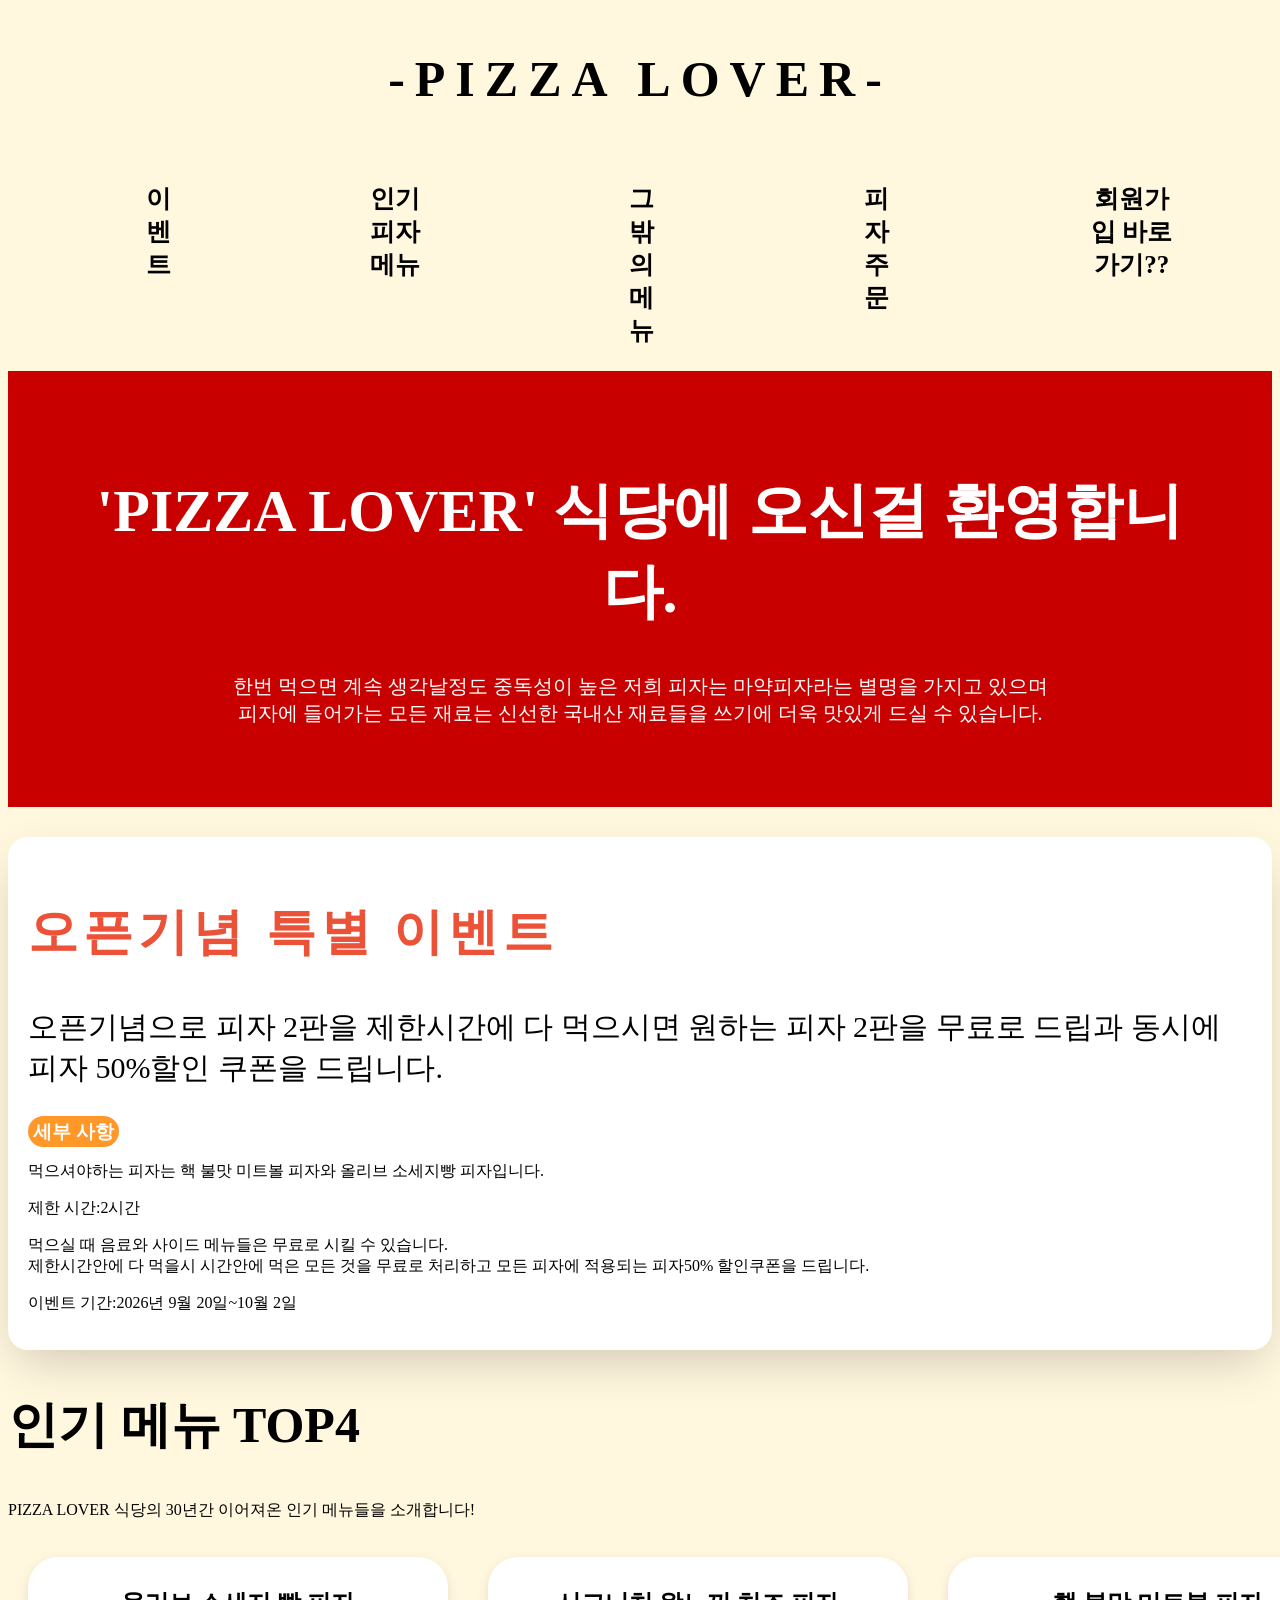
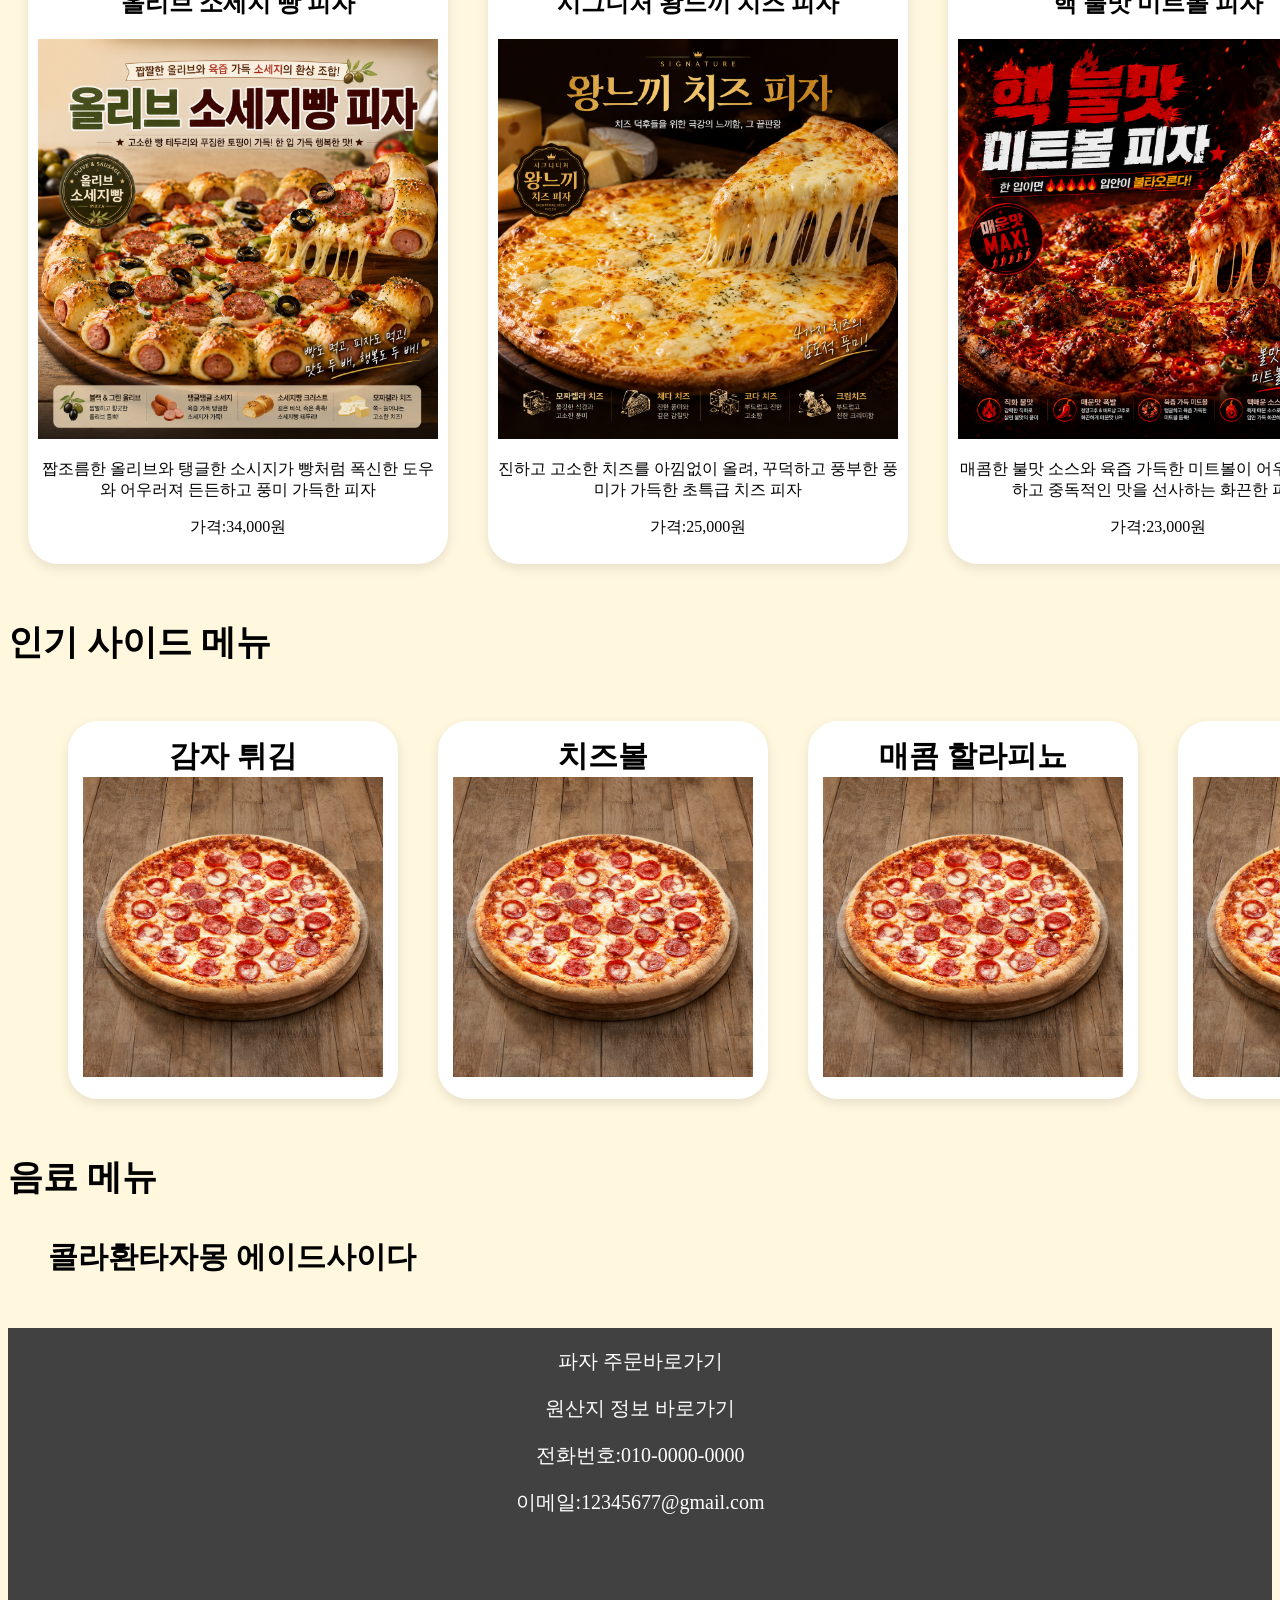
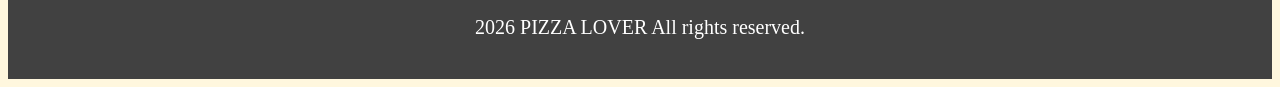
<file: index.html>
<!DOCTYPE html>
<html lang="kr">
<head>
  <meta charset="UTF-8">
  <meta name="viewport" content="width=device-width, initial-scale=1.0">
  <title>I love pizza!</title>
  <link rel="stylesheet" href="pizza.css">
</head>
<body>
  <p class="logo">-PIZZA LOVER-</p>
  <nav>
    <ul>
      <li><a href="#event">이벤트</a></li>
      <li><a href="#menu">인기 피자 메뉴</a></li>
      <li><a href="#side">그밖의 메뉴</a></li>    
      <li><a href="#order">피자 주문</a></li>
      <li><a href="#">회원가입 바로가기??</a></li>
    </ul>
  </nav>
<div class="welcome">
  <h1>'PIZZA LOVER' 식당에 오신걸 환영합니다.</h1>
  <p>한번 먹으면 계속 생각날정도 중독성이 높은 저희 피자는 마약피자라는 별명을 가지고 있으며<br>
     피자에 들어가는 모든 재료는 신선한 국내산 재료들을 쓰기에 더욱 맛있게 드실 수 있습니다.</p>
</div>

<div class="event">
  <h2 id="event">오픈기념 특별 이벤트</h2>
  <p class="e1">오픈기념으로 피자 2판을 제한시간에 다 먹으시면 원하는 피자 2판을 무료로 드립과 동시에 피자 50%할인 쿠폰을 드립니다.</p>
  <h3 class="detail">세부 사항</h3>
  <p>먹으셔야하는 피자는 핵 불맛 미트볼 피자와 올리브 소세지빵 피자입니다.</p>
  <p>제한 시간:2시간</p>
  <p>먹으실 때 음료와 사이드 메뉴들은 무료로 시킬 수 있습니다.<br>
     제한시간안에 다 먹을시 시간안에 먹은 모든 것을 무료로 처리하고 모든 피자에 적용되는 피자50% 할인쿠폰을 드립니다.</p>
  <p>이벤트 기간:2026년 9월 20일~10월 2일</p>
</div>

<div class="amenu">
  <div>
  <h2 id="menu">인기 메뉴 TOP4</h2>
  <p>PIZZA LOVER 식당의 30년간 이어져온 인기 메뉴들을 소개합니다!</p>
  </div>
  <div class="abmenu">
  <div class="sausages">
    <h2>올리브 소세지 빵 피자</h2>
     <img src="img.html/올소세피자.png" alt="올리브 소세지 빵 피자" width="400px">
     <p>짭조름한 올리브와 탱글한 소시지가 빵처럼 폭신한 도우와 어우러져 든든하고 풍미 가득한 피자</p>
     <p>가격:34,000원</p>
  </div>
  <div class="king-cheese">
    <h2>시그니처 왕느끼 치즈 피자</h2>
    <img src="img.html/왕느끼 피자.png" alt="왕느끼 피자" width="400px;">
    <p>진하고 고소한 치즈를 아낌없이 올려, 꾸덕하고 풍부한 풍미가 가득한 초특급 치즈 피자</p>
    <p>가격:25,000원</p>
  </div>
  <div class="hot-meatball">
    <h2>핵 불맛 미트볼 피자</h2>
    <img src="img.html/불미트볼 피자.png" alt="불맛 미트볼 피자" width="400px">
    <p>매콤한 불맛 소스와 육즙 가득한 미트볼이 어우러져 강렬하고 중독적인 맛을 선사하는 화끈한 피자</p>
    <p>가격:23,000원</p>
  </div>
  <div class="broccoli">
   <h2>순한맛 브로콜리 피자</h2>
   <img src="img.html/브로콜 피자.png" alt="브로콜리 피자" width="400px">
   <p>부드럽고 담백한 치즈 위에 신선한 브로콜리를 듬뿍 올려 깔끔하고 편안한 맛을 즐길 수 있는 피자</p>
   <p>가격:12,000원</p>
  </div>
  </div>
 </div>

 <div class="aside">
  <h3 id="side">인기 사이드 메뉴</h3>
  <ul>
    <div class="fry">
    <li>감자 튀김</li>
    <img src="img.html/piz.jpg" width="300px">
    </div>
    <div class="fry">
    <li>치즈볼</li>
    <img src="img.html/piz.jpg" width="300px">
    </div>
    <div class="fry">
    <li>매콤 할라피뇨</li>
    <img src="img.html/piz.jpg" width="300px">
    </div>
    <div class="fry">
    <li>샐러드</li>
    <img src="img.html/piz.jpg" width="300px">
    </div>
    <div class="fry">
    <li>스파게티</li>
    <img src="img.html/piz.jpg" width="300px">
    </div>
  </ul>
  <h3>음료 메뉴</h3>
  <ul>
    <li>콜라</li>
    <li>환타</li>
    <li>자몽 에이드</li>
    <li>사이다</li>
  </ul>
</div>

<footer id="order">
  <a href="pizzza-order.html" target="_blank">파자 주문바로가기</a>

  <p><a href="piza-origin.html">원산지 정보 바로가기</a></p>

  <p>전화번호:<a href="tel:010-0000-0000">010-0000-0000</a></p>
  <p>이메일:<a href="mailto:12345677@gmail.com">12345677@gmail.com</a></p>
  <p class="f">2026 PIZZA LOVER All rights reserved.</p>
</footer>
  
</body>
</html>
</file>
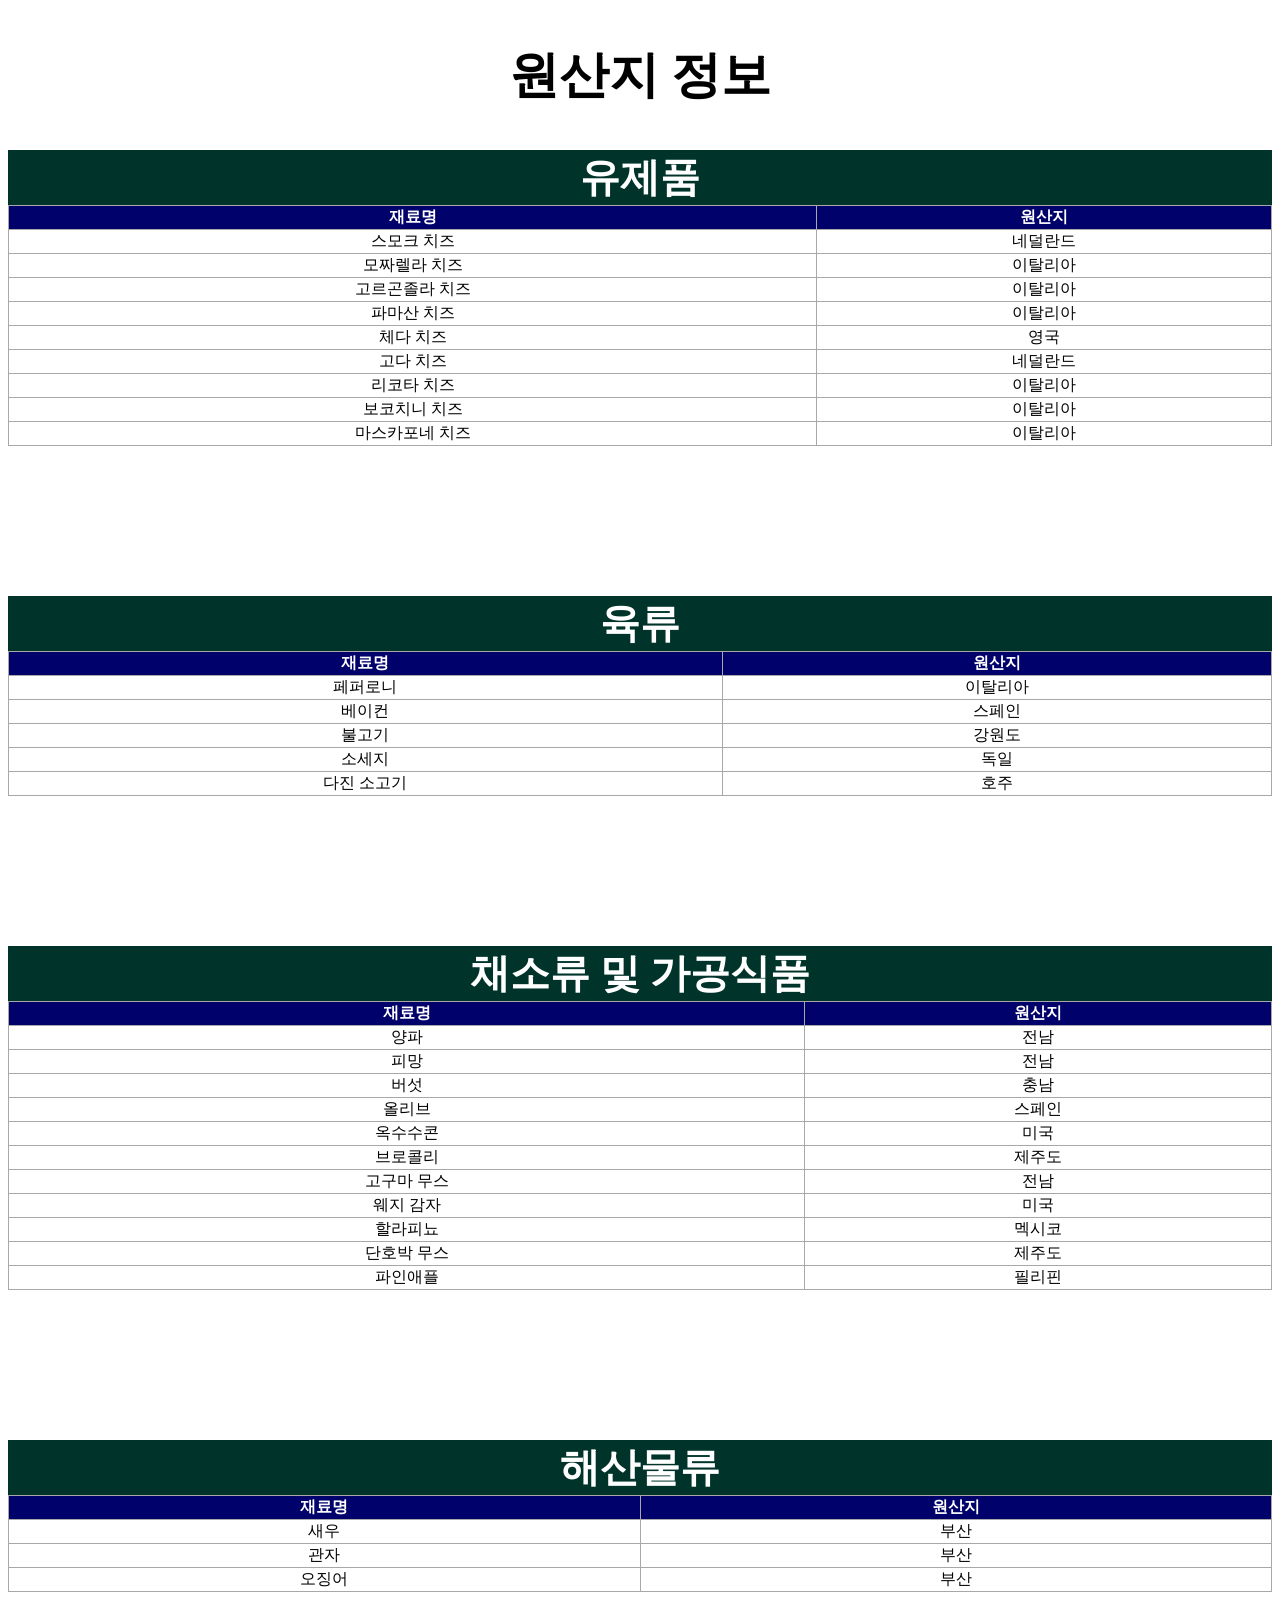
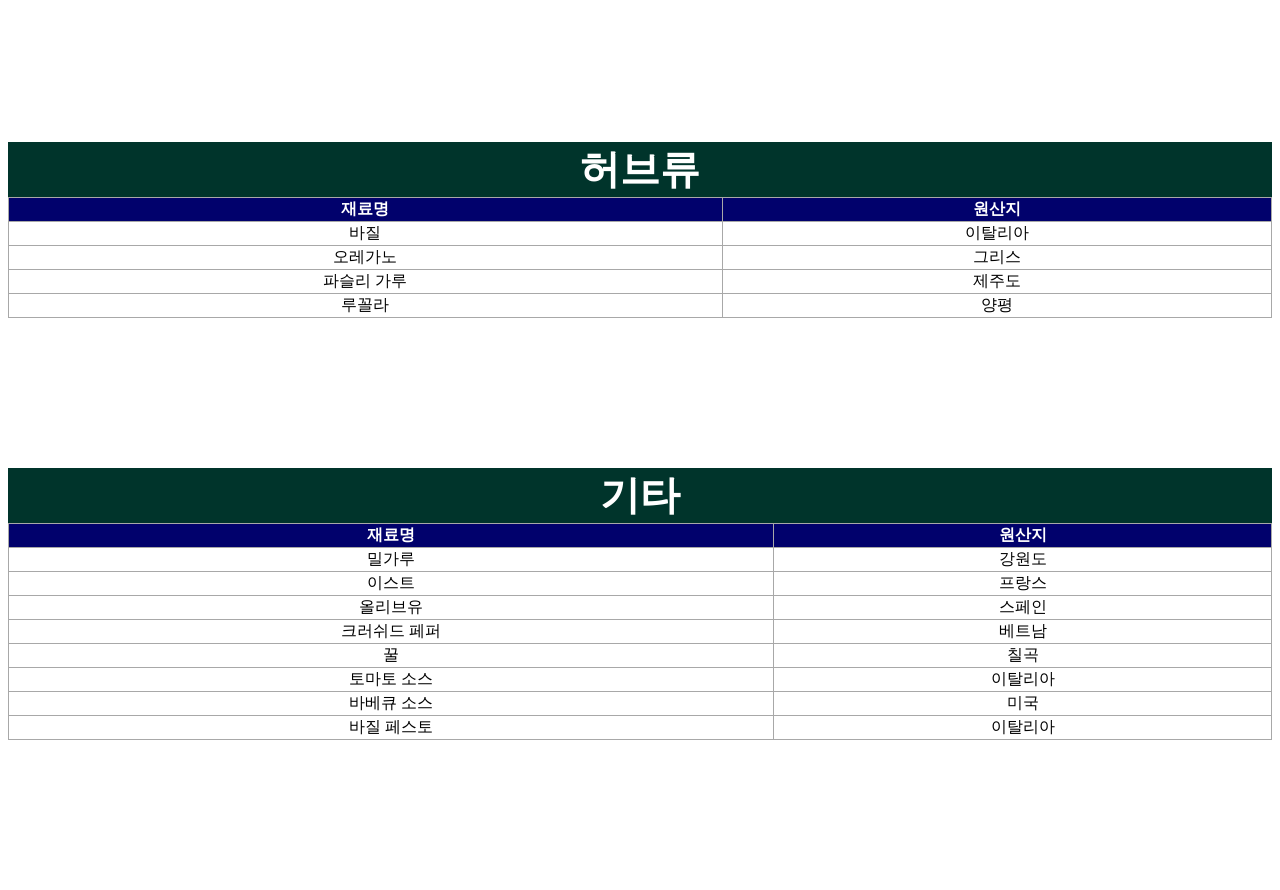
<file: piza-origin.html>
<!DOCTYPE html>
<html lang="en">
<head>
  <meta charset="UTF-8">
  <meta name="viewport" content="width=device-width, initial-scale=1.0">
  <title>피자 원산지 정보</title>
  <link rel="stylesheet" href="origin.css">
</head>
<body>
  <h2>원산지 정보</h2>
  <table>
    <caption>유제품</caption>
    <tr>
      <th>재료명</th>
      <th>원산지</th>
    </tr>
    <tr>
      <td>스모크 치즈</td>
      <td>네덜란드</td>
    </tr>
    <tr>
      <td>모짜렐라 치즈</td>
      <td>이탈리아</td>
    </tr>
    <tr>
      <td>고르곤졸라 치즈</td>
      <td>이탈리아</td>
    </tr>
    <tr>
      <td>파마산 치즈</td>
      <td>이탈리아</td>
    </tr>
    <tr>
      <td>체다 치즈</td>
      <td>영국</td>
    </tr>
    <tr>
      <td>고다 치즈</td>
      <td>네덜란드</td>
    </tr>
    <tr>
      <td>리코타 치즈</td>
      <td>이탈리아</td>
    </tr>
    <tr>
      <td>보코치니 치즈</td>
      <td>이탈리아</td>
    </tr>
    <tr>
      <td>마스카포네 치즈</td>
      <td>이탈리아</td>
    </tr>
  </table>


  <table>
    <caption>육류</caption>
    <tr>
      <th>재료명</th>
      <th>원산지</th>
    </tr>
     <tr>
      <td>페퍼로니</td>
      <td>이탈리아</td>
    </tr>
     <tr>
      <td>베이컨</td>
      <td>스페인</td>
    </tr>
     <tr>
      <td>불고기</td>
      <td>강원도</td>
    </tr>
     <tr>
      <td>소세지</td>
      <td>독일</td>
    </tr>
     <tr>
      <td>다진 소고기</td>
      <td>호주</td>
    </tr>
  </table>

  <table>
    <caption>채소류 및 가공식품</caption>
    <tr>
      <th>재료명</th>
      <th>원산지</th>
    </tr>
     <tr>
      <td>양파</td>
      <td>전남</td>
    </tr>
     <tr>
      <td>피망</td>
      <td>전남</td>
    </tr>
     <tr>
      <td>버섯</td>
      <td>충남</td>
    </tr>
     <tr>
      <td>올리브</td>
      <td>스페인</td>
    </tr>
     <tr>
      <td>옥수수콘</td>
      <td>미국</td>
    </tr>
     <tr>
      <td>브로콜리</td>
      <td>제주도</td>
    </tr>
     <tr>
      <td>고구마 무스</td>
      <td>전남</td>
    </tr>
     <tr>
      <td>웨지 감자</td>
      <td>미국</td>
    </tr>
    <tr>
      <td>할라피뇨</td>
      <td>멕시코</td>
    </tr>
    <tr>
      <td>단호박 무스</td>
      <td>제주도</td>
    </tr>
    <tr>
      <td>파인애플</td>
      <td>필리핀</td>
    </tr>
  </table>

  <table>
    <caption>해산물류</caption>
    <tr>
      <th>재료명</th>
      <th>원산지</th>
    </tr>
     <tr>
      <td>새우</td>
      <td>부산</td>
    </tr>
     <tr>
      <td>관자</td>
      <td>부산</td>
    </tr>
     <tr>
      <td>오징어</td>
      <td>부산</td>
    </tr>
  </table>

  <table>
    <caption>허브류</caption>
    <tr>
      <th>재료명</th>
      <th>원산지</th>
    </tr>
     <tr>
      <td>바질</td>
      <td>이탈리아</td>
    </tr>
     <tr>
      <td>오레가노</td>
      <td>그리스</td>
    </tr>
     <tr>
      <td>파슬리 가루</td>
      <td>제주도</td>
    </tr>
     <tr>
      <td>루꼴라</td>
      <td>양평</td>
    </tr>
  </table>


   <table>
    <caption>기타</caption>
    <tr>
      <th>재료명</th>
      <th>원산지</th>
    </tr>
     <tr>
      <td>밀가루</td>
      <td>강원도</td>
    </tr>
     <tr>
      <td>이스트</td>
      <td>프랑스</td>
    </tr>
     <tr>
      <td>올리브유</td>
      <td>스페인</td>
    </tr>
     <tr>
      <td>크러쉬드 페퍼</td>
      <td>베트남</td>
    </tr>
    <tr>
      <td>꿀</td>
      <td>칠곡</td>
    </tr>
    <tr>
      <td>토마토 소스</td>
      <td>이탈리아</td>
    </tr>
     <tr>
      <td>바베큐 소스</td>
      <td>미국</td>
    </tr>
     <tr>
      <td>바질 페스토</td>
      <td>이탈리아</td>
    </tr>
  </table>
</body>
</html>
</file>
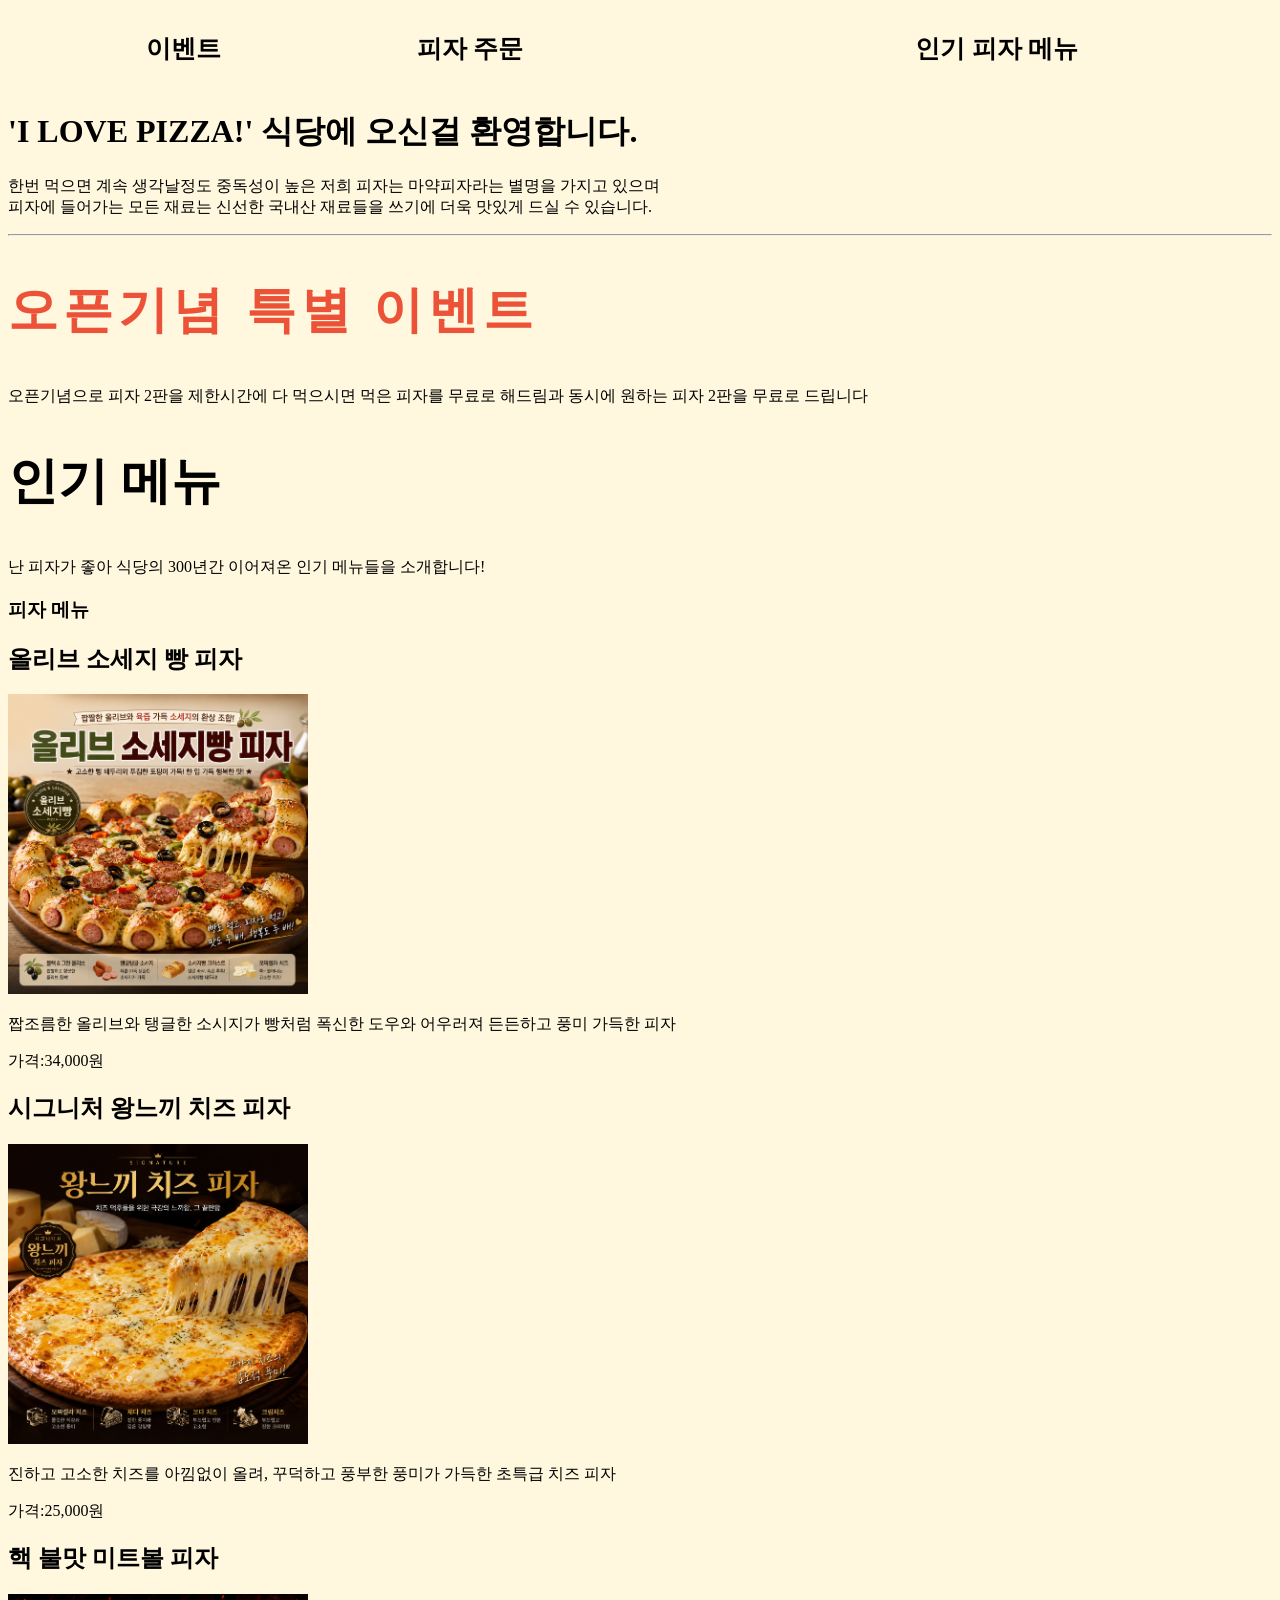
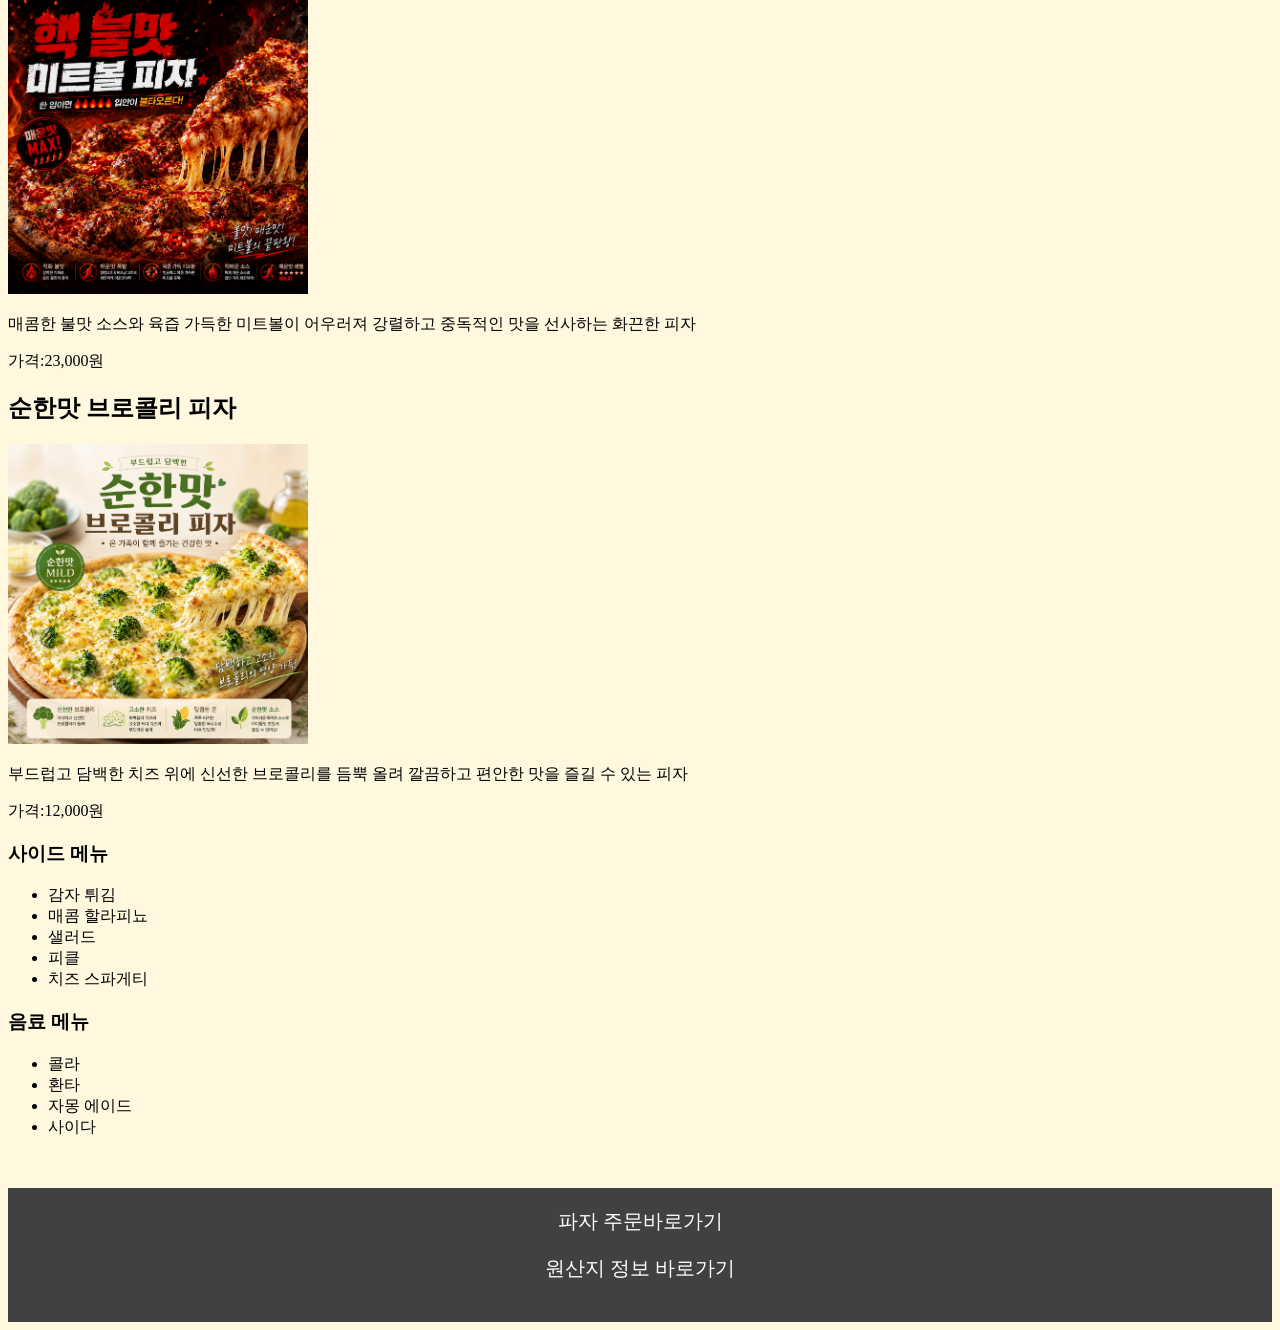
<file: pizza.html>
<!DOCTYPE html>
<html lang="kr">
<head>
  <meta charset="UTF-8">
  <meta name="viewport" content="width=device-width, initial-scale=1.0">
  <title>I love pizza!</title>
  <link rel="stylesheet" href="pizza.css">
</head>
<body>
  <nav>
    <ul>
      <li><a href="#event">이벤트</a></li>
      <li><a href="#order">피자 주문</a></li>
      <li><a></a></li>
      <li><a href="#menu">인기 피자 메뉴</a></li>
    </ul>
  </nav>

  <h1>'I LOVE PIZZA!' 식당에 오신걸 환영합니다.</h1>
  <p>한번 먹으면 계속 생각날정도 중독성이 높은 저희 피자는 마약피자라는 별명을 가지고 있으며<br>
     피자에 들어가는 모든 재료는 신선한 국내산 재료들을 쓰기에 더욱 맛있게 드실 수 있습니다.</p>

  <hr>

<div>
  <h2 id="event">오픈기념 특별 이벤트</h2>
  <p>오픈기념으로 피자 2판을 제한시간에 다 먹으시면 먹은 피자를 무료로 해드림과 동시에 원하는 피자 2판을 무료로 드립니다</p>
</div>

  <h2 id="menu">인기 메뉴</h2>
  <p>난 피자가 좋아 식당의 300년간 이어져온 인기 메뉴들을 소개합니다!</p>
  <h3>피자 메뉴</h3>
  <div>
    <h2>올리브 소세지 빵 피자</h2>
     <img src="img.html/올소세피자.png" alt="올리브 소세지 빵 피자" width="300px">
     <p>짭조름한 올리브와 탱글한 소시지가 빵처럼 폭신한 도우와 어우러져 든든하고 풍미 가득한 피자</p>
     <p>가격:34,000원</p>
  </div>
  <div>
    <h2>시그니처 왕느끼 치즈 피자</h2>
    <img src="img.html/왕느끼 피자.png" alt="왕느끼 피자" width="300px;">
    <p>진하고 고소한 치즈를 아낌없이 올려, 꾸덕하고 풍부한 풍미가 가득한 초특급 치즈 피자</p>
    <p>가격:25,000원</p>
  </div>
  <div>
    <h2>핵 불맛 미트볼 피자</h2>
    <img src="img.html/불미트볼 피자.png" alt="불맛 미트볼 피자" width="300px">
    <p>매콤한 불맛 소스와 육즙 가득한 미트볼이 어우러져 강렬하고 중독적인 맛을 선사하는 화끈한 피자</p>
    <p>가격:23,000원</p>
 </div>
 <div>
  <h2>순한맛 브로콜리 피자</h2>
  <img src="img.html/브로콜 피자.png" alt="브로콜리 피자" width="300px">
  <p>부드럽고 담백한 치즈 위에 신선한 브로콜리를 듬뿍 올려 깔끔하고 편안한 맛을 즐길 수 있는 피자</p>
  <p>가격:12,000원</p>
 </div>
 
  <h3>사이드 메뉴</h3>
  <ul>
    <li>감자 튀김</li>
    <li>매콤 할라피뇨</li>
    <li>샐러드</li>
    <li>피클</li>
    <li>치즈 스파게티</li>
  </ul>
  <h3>음료 메뉴</h3>
  <ul>
    <li>콜라</li>
    <li>환타</li>
    <li>자몽 에이드</li>
    <li>사이다</li>
  </ul>


<footer id="order">
  <a href="pizzza order.html" target="_blank">파자 주문바로가기</a>

  <p><a href="piza origin.html">원산지 정보 바로가기</a></p>
</footer>
  
</body>
</html>
</file>
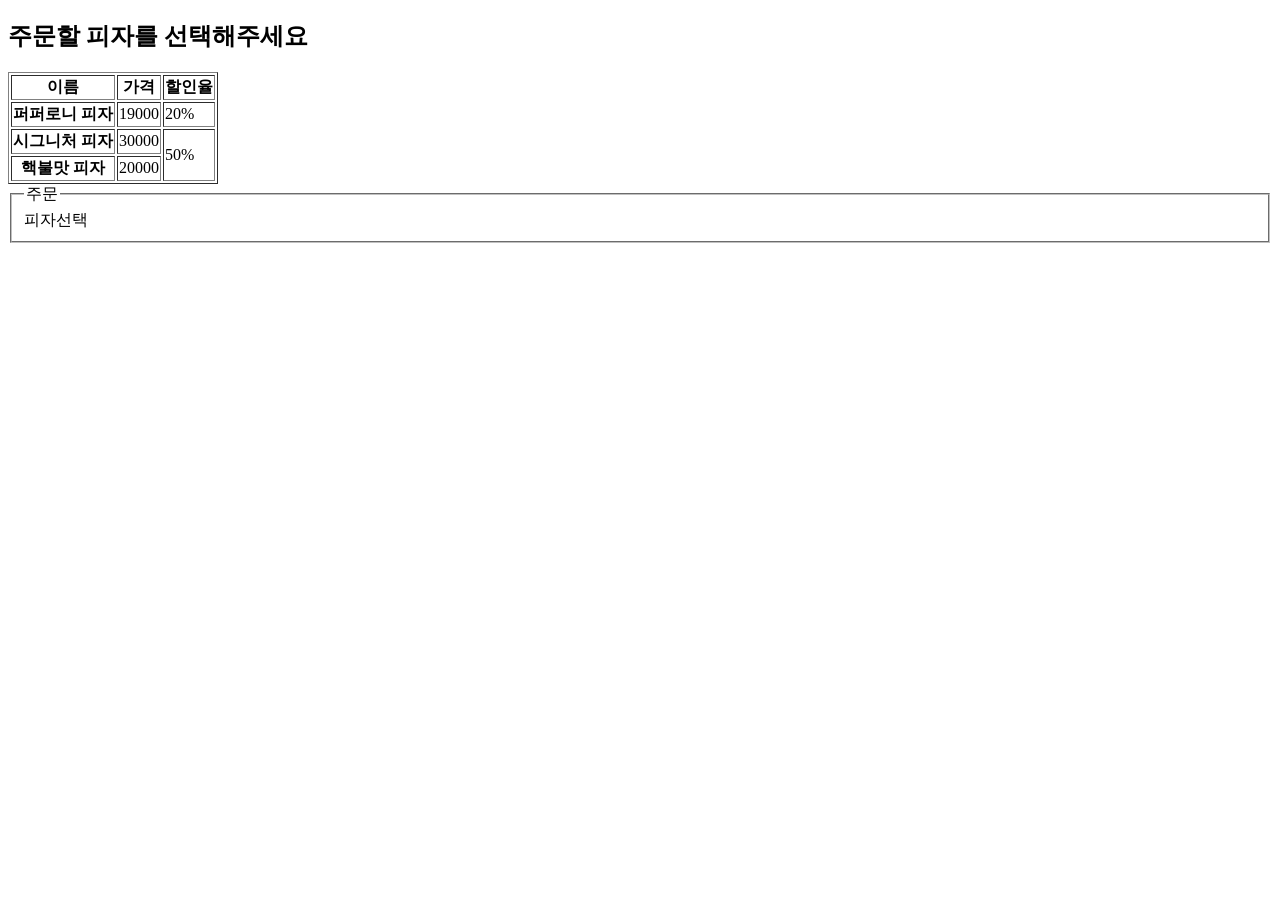
<file: pizzza order.html>
<!DOCTYPE html>
<html lang="en">
<head>
  <meta charset="UTF-8">
  <meta name="viewport" content="width=device-width, initial-scale=1.0">
  <title>피자 주문 창</title>
</head>
<body>
  <h2>주문할 피자를 선택해주세요</h2>
  <table  style border="1px">
    <tr>
      <th>이름</th>
      <th>가격</th>
      <th>할인율</th>
    </tr>
    <tr>
      <th>퍼퍼로니 피자</th>
      <td>19000</td>
      <td>20%</td>
    </tr>
    <tr>
      <th>시그니처 피자</th>
      <td>30000</td>
      <td rowspan="2">50%</td>
    </tr>
    <tr>
      <th>핵불맛 피자</th>
      <td>20000</td>
    </tr>
  </table>

  <from action="#" method="get">
    <fieldset>
      <legend>주문</legend>
      <label>피자선택</label>
    </fieldset>
  </from>
  
</body>
</html>
</file>
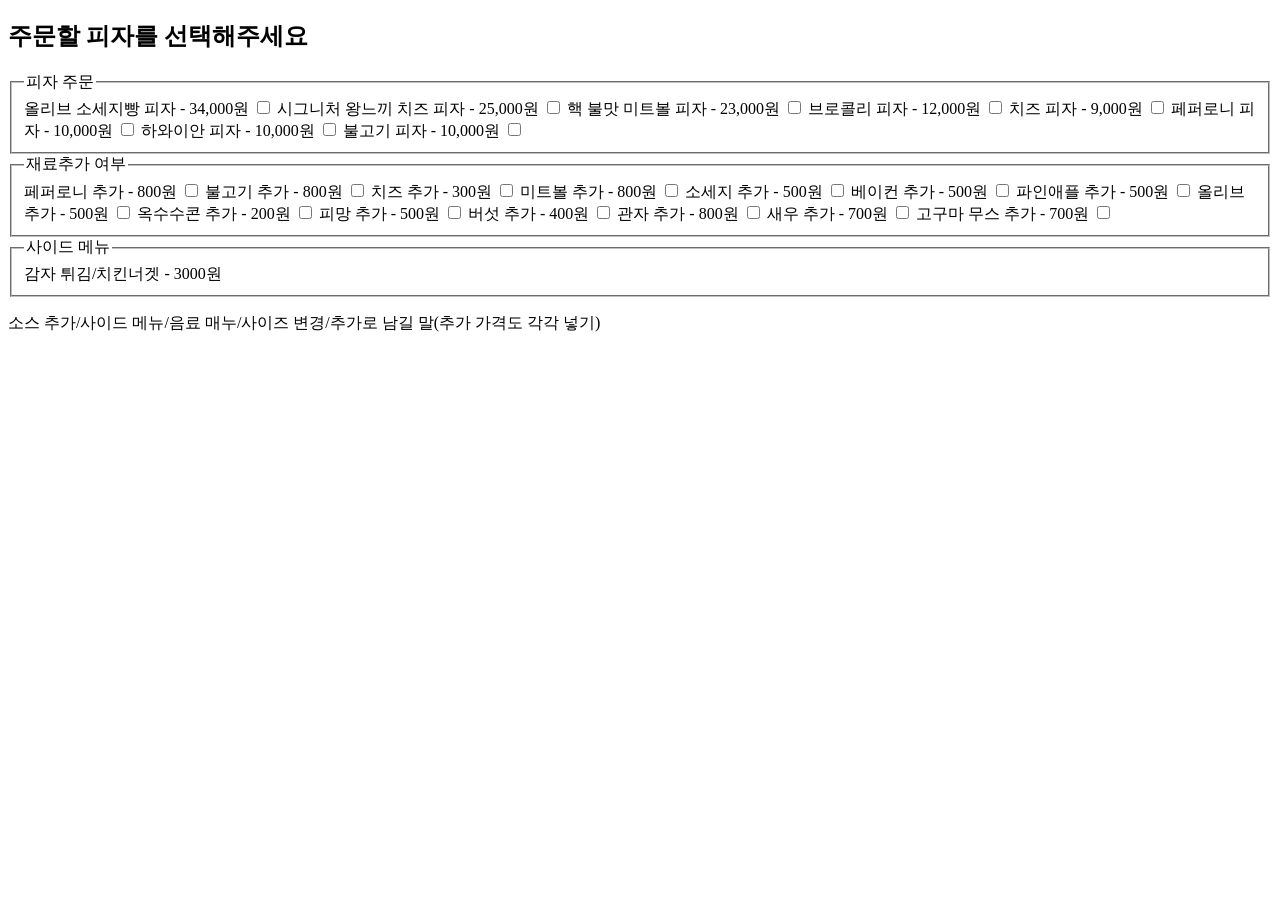
<file: pizzza-order.html>
<!DOCTYPE html>
<html lang="en">
<head>
  <meta charset="UTF-8">
  <meta name="viewport" content="width=device-width, initial-scale=1.0">
  <title>피자 주문 창</title>
</head>
<body>
  <h2>주문할 피자를 선택해주세요</h2>
  
  <from action="#" method="get">
    <fieldset>
      <legend>피자 주문</legend>
      <label for="pizza">올리브 소세지빵 피자 - 34,000원</label>
      <input type="checkbox" name="pizza" value="olive-sausages-pizza"> 

      <label for="pizza">시그니처 왕느끼 치즈 피자 - 25,000원</label>
      <input type="checkbox" name="pizza" value="king-cheese-pizza">

      <label for="pizza">핵 불맛 미트볼 피자 - 23,000원</label>
      <input type="checkbox" name="pizza" value="spicy-meatballs-pizza">

      <label for="pizza">브로콜리 피자 - 12,000원</label>
      <input type="checkbox" name="pizza" value="broccoli-pizza">

      <label for="pizza">치즈 피자 - 9,000원</label>
      <input type="checkbox" name="pizza" value="cheese-pizza">

      <label for="pizza">페퍼로니 피자 - 10,000원</label>
      <input type="checkbox" name="pizza" value="pepperoni-pizza">

      <label for="pizza">하와이안 피자 - 10,000원</label>
      <input type="checkbox" name="pizza" value="hawaiian-pizza">

      <label for="pizza">불고기 피자 - 10,000원</label>
      <input type="checkbox" name="pizza" value="bulgogi-pizza">
    </fieldset>

    <fieldset>
      <legend>재료추가 여부</legend>
      <label for="meterial">페퍼로니 추가 - 800원</label>
      <input type="checkbox" name="meterial" value="pepperoni">

      <label for="meterial">불고기 추가 - 800원</label>
      <input type="checkbox" name="meterial" value="bulgogi">

      <label for="meterial">치즈 추가 - 300원</label>
      <input type="checkbox" name="meterial" value="cheese">

      <label for="meterial">미트볼 추가 - 800원</label>
      <input type="checkbox" name="meterial" value="meatballs">

      <label for="meterial">소세지 추가 - 500원</label>
      <input type="checkbox" name="meterial" value="sausages">

      <label for="meterial">베이컨 추가 - 500원</label>
      <input type="checkbox" name="meterial" value="?">

      <label for="meterial">파인애플 추가 - 500원</label>
      <input type="checkbox" name="meterial" value="?">

      <label for="meterial">올리브 추가 - 500원</label>
      <input type="checkbox" name="meterial" value="?">

      <label for="meterial">옥수수콘 추가 - 200원</label>
      <input type="checkbox" name="meterial" value="?">

      <label for="meterial">피망 추가 - 500원</label>
      <input type="checkbox" name="meterial" value="?">

      <label for="meterial">버섯 추가 - 400원</label>
      <input type="checkbox" name="meterial" value="?">

      <label for="meterial">관자 추가 - 800원</label>
      <input type="checkbox" name="meterial" value="?">

      <label for="meterial">새우 추가 - 700원</label>
      <input type="checkbox" name="meterial" value="?">

       <label for="meterial">고구마 무스 추가 - 700원</label>
      <input type="checkbox" name="meterial" value="?">
    </fieldset>

    <fieldset>
      <legend>사이드 메뉴</legend>
      <label>감자 튀김/치킨너겟 - 3000원</label>
    </fieldset>

    <p>소스 추가/사이드 메뉴/음료 매누/사이즈 변경/추가로 남길 말(추가 가격도 각각 넣기)</p>
  </from>

  
</body>
</html>
</file>
<file: pizza.css>
body{
  background-color: rgba(255, 245, 210, 0.726);
}

.logo{
  font-size:50px;
  font-weight:bolder;
  letter-spacing:10px;
  font-family:Georgia, 'Times New Roman', Times, serif;
  text-align: center;
}


nav{
  display:flex;
}

nav ul{
  display:flex;
  list-style: none;
  text-align: center;
}

nav ul li a{
 text-decoration:none;
 color:black;
 font-size:25px;
 font-weight: bold;
 padding:8px;
}

nav ul li{
  display: flex;
  justify-content:space-around;
  padding:0px 90px;
}

li a:hover{
  background-color: rgb(188, 0, 0);
  color:white;
}




.welcome{
  text-align: center;
  background-color: rgb(200, 0, 0);
  padding:60px;
  color:white;
  margin-bottom: 30px;
}

.welcome h1{
  font-size: 60px;
}

.welcome p{
  font-size:20px;
}

.event{
  background-color: white;
  border-radius: 20px;
  box-shadow: rgba(0, 0, 0, 0.2) 0px 18px 50px -10px;
  padding:20px;
  margin:20px auto;
}

div #event{
  font-size:50px;
  letter-spacing:5px;
  color:rgb(235, 82, 55);
}

.e1{
  font-size:30px;
}

.detail{
  display:inline;
  background-color: rgb(255, 152, 41);
  color:white;
  border-radius:30px;
  padding:5px;
}




.abmenu{
  display:flex;
}

#menu{
  font-size:50px;
}

.sausages{
  text-align: center;
  background-color: white;
  border-radius:30px;
  padding:10px;
  margin:20px;
  box-shadow: rgba(0, 0, 0, 0.1) 0px 4px 12px;
}

.king-cheese{
  text-align: center;
  background-color: white;
  border-radius:30px;
  padding:10px;
  margin:20px;
  box-shadow: rgba(0, 0, 0, 0.1) 0px 4px 12px;
}

.hot-meatball{
  text-align: center;
  background-color: white;
  border-radius:30px;
  padding:10px;
  margin:20px;
  box-shadow: rgba(0, 0, 0, 0.1) 0px 4px 12px;
}

.broccoli{
  text-align: center;
  background-color: white;
  border-radius:30px;
  padding:10px;
  margin:20px;
  box-shadow: rgba(0, 0, 0, 0.1) 0px 4px 12px;
}



.aside{
  font-size:30px;
  font-weight: bold;
}

.aside ul{
  list-style:none;
  display:flex;
  text-align: center;
}

.fry{
  background-color: white;
  padding:15px;
  border-radius:30px;
  margin:20px;
  box-shadow: rgba(0, 0, 0, 0.1) 0px 4px 12px;
}



footer{
  background-color:rgb(65, 65, 65);
  text-align: center;
  font-size: 20px;
  padding:20px;
  color:white;
  margin-top:50px;
}
footer a{
  text-decoration:none;
  color:white;
}

.f{
  margin-top:100px;
}
</file>
<file: origin.css>
*{
  text-align: center;
}

h2{
  font-size:50px;
}

table,th,td{
  border:1px solid rgb(168, 168, 168);
}

table{
  width:100%;
  border-collapse: collapse;
  margin-bottom: 150px;
}

caption{
  font-size: 40px;
  font-weight: bold;
  background-color: rgb(0, 52, 43);
  color:white;
}

th{
  background-color: rgb(1, 1, 108);
  color:white;
}

tr:hover{
  background-color: rgb(254, 232, 202);
}
</file>
